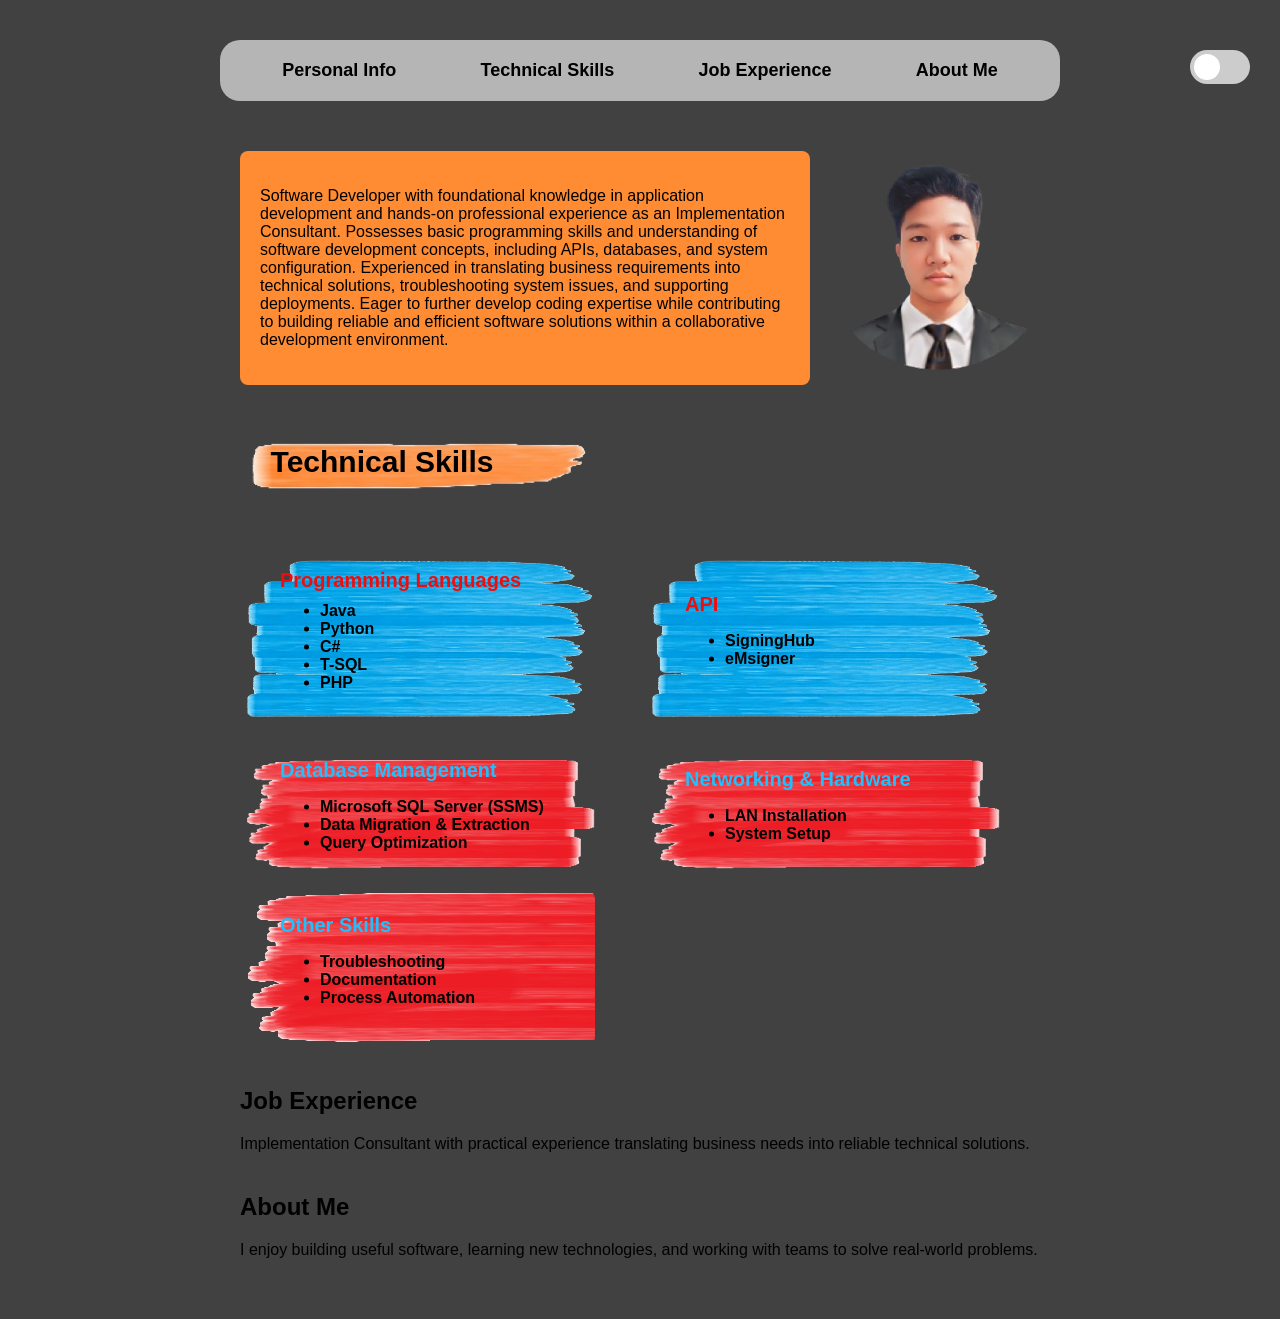
<file: index.html>
<!DOCTYPE html>
<html lang="en">
<head>
    <meta charset="UTF-8">
    <meta name="viewport" content="width=device-width, initial-scale=1.0">
    <title>Mock Page Template</title>
    <link rel="stylesheet" href="Portfolio2.css?v=2">
</head>
<body>
    <nav class="navbar">
        <a href="#personal-info">Personal Info</a>
        <a href="#technical-skills">Technical Skills</a>
        <a href="#job-experience">Job Experience</a>
        <a href="#about-me">About Me</a>
    </nav>

    <div class="switch-wrapper">
        <label class="switch">
            <input type="checkbox" id="themeSwitch">
            <span class="slider round"></span>
        </label>
    </div>

    <section class="profile-container" id="personal-info">
        <div class="bio-box">
            <p>
                Software Developer with foundational knowledge in application development and hands-on professional experience as an Implementation Consultant. Possesses basic programming skills and understanding of software development concepts, including APIs, databases, and system configuration. Experienced in translating business requirements into technical solutions, troubleshooting system issues, and supporting deployments. Eager to further develop coding expertise while contributing to building reliable and efficient software solutions within a collaborative development environment.
            </p>
        </div>

        <div class="profile-picture">
            <img src="Profile_Pic.png" alt="Profile picture">
        </div>
    </section>

    <section class="image-overlay-container" id="technical-skills">
        <div class="skills-header">
            <img src="OrangeBrush2.png" alt="Technical Skills">
            <div class="TechnicalSkills-overlay">Technical Skills</div>
        </div>

        <div class="skills-grid">
            <div class="skills-list-box">
                <div class="Progrlangheader">
                    <div class="SkillList">Programming Languages</div>
                    <ul class="Skills">
                        <li>Java</li>
                        <li>Python</li>
                        <li>C#</li>
                        <li>T-SQL</li>
                        <li>PHP</li>
                    </ul>
                </div>
                <img src="Blue BrushNBG.png" alt="Blue Brush">
            </div>

            <div class="APIskills-list-box">
                <div class="APIheader">
                    <div class="APISkillList">API</div>
                    <ul class="APISkills">
                        <li>SigningHub</li>
                        <li>eMsigner</li>
                    </ul>
                </div>
                <img src="Blue BrushNBG.png" alt="Blue Brush">
            </div>

            <div class="DBskills-list-box">
                <div class="DBheader">
                    <div class="DBSkillList">Database Management</div>
                    <ul class="DBSkills">
                        <li>Microsoft SQL Server (SSMS)</li>
                        <li>Data Migration & Extraction</li>
                        <li>Query Optimization</li>
                    </ul>
                </div>
                <img src="RedBrushNBG.png" alt="Red Brush">
            </div>

            <div class="NetHardwareskills-list-box">
                <div class="NetHardwareheader">
                    <div class="NetwordSkillList">Networking & Hardware</div>
                    <ul class="NetHardwareSkills">
                        <li>LAN Installation</li>
                        <li>System Setup</li>
                    </ul>
                </div>
                <img src="RedBrushNBG.png" alt="Red Brush">
            </div>

            <div class="Otherskills-list-box">
                <div class="Otherheader">
                    <div class="OtherSkillList">Other Skills</div>
                    <ul class="OtherSkills">
                        <li>Troubleshooting</li>
                        <li>Documentation</li>
                        <li>Process Automation</li>
                    </ul>
                </div>
                <img src="RedBrushNBG.png" alt="Red Brush">
            </div>
        </div>
    </section>

    <section id="job-experience" style="max-width: 800px; margin: 0 auto 40px; padding: 0 20px;">
        <h2>Job Experience</h2>
        <p>Implementation Consultant with practical experience translating business needs into reliable technical solutions.</p>
    </section>

    <section id="about-me" style="max-width: 800px; margin: 0 auto 60px; padding: 0 20px;">
        <h2>About Me</h2>
        <p>I enjoy building useful software, learning new technologies, and working with teams to solve real-world problems.</p>
    </section>

    <script>
        const themeSwitch = document.getElementById('themeSwitch');
        const body = document.body;
        const updateTheme = () => {
            body.classList.toggle('white-theme', themeSwitch.checked);
            body.classList.toggle('gray-theme', !themeSwitch.checked);
        };
        themeSwitch.addEventListener('change', updateTheme);
        updateTheme();
    </script>
</body>
</html>
</file>
<file: Portfolio2.css>
html {
    scroll-behavior: smooth;
}

body {
    font-family: Arial, sans-serif;
    margin: 40px auto;
    max-width: 900px;
    padding: 0 20px;
    background-color: #ffffff;
    transition: background-color 0.3s ease;
    overflow-x: hidden;
    box-sizing: border-box;
    -webkit-text-size-adjust: 100%;
}

body.gray-theme {
    background-color: #414141;
}

body.white-theme {
    background-color: #ffffff;
}

.navbar {
    background-color: #b5b5b5;
    border-radius: 20px;
    padding: 20px;
    display: flex;
    justify-content: space-around;
    max-width: 800px;
    margin: 0 auto 50px auto;
}

.navbar a {
    text-decoration: none;
    color: #000000;
    font-size: 18px;
    font-weight: bold;
    transition: color 0.2s ease;
}

.navbar a:hover {
    color: #ff8c32;
}

/*================== Buttons  ===============*/
/* The switch - the box around the slider */
.switch-wrapper {
    position: absolute;
    top: 50px;
    right: 30px;
}
.switch {
  position: relative;
  display: inline-block;
  width: 60px;
  height: 34px;
}


/* Hide default HTML checkbox */
.switch input {
  opacity: 0;
  width: 0;
  height: 0;
}

/* The slider */
.slider {
  position: absolute;
  cursor: pointer;
  top: 0;
  left: 0;
  right: 0;
  bottom: 0;
  background-color: #ccc;
  -webkit-transition: .4s;
  transition: .4s;
}

.slider:before {
  position: absolute;
  content: "";
  height: 26px;
  width: 26px;
  left: 4px;
  bottom: 4px;
  background-color: white;
  -webkit-transition: .4s;
  transition: .4s;
}

input:checked + .slider {
  background-color: #f8dc52;;
}

input:focus + .slider {
  box-shadow: 0 0 2px #2196F3;
}

input:checked + .slider:before {
  -webkit-transform: translateX(26px);
  -ms-transform: translateX(26px);
  transform: translateX(26px);
}

/* Rounded sliders */
.slider.round {
  border-radius: 34px;
}

.slider.round:before {
  border-radius: 50%;
}

/*================== Profile Picture ===============*/
.profile-container {
    display: flex;
    align-items: center;
    gap: 30px;
    max-width: 800px;
    margin: 0 auto 50px auto;
}

.bio-box {
    background-color: #ff8c32;
    padding: 20px;
    border-radius: 8px;
    flex: 2;
    min-height: 150px;
}

.profile-picture {
    width: 200px;
    height: 200px;
    display: flex;
    align-items: center;
    justify-content: center;
    font-weight: bold;
    flex-shrink: 0;
}


.profile-picture img {
    top: 0%;
    display: block;
    width: 180px;   /* or whatever size you want */
    height: auto;
}


/* The container holding both image and text */

 /* Text CSS */
.TechnicalSkills-overlay{
    position: absolute;
    top: 45%;
    left: 20%;
    transform: translate(-50%, -50%);
    margin: 0;
    color: rgb(0, 0, 0);
    font-size: 30px;
    font-weight: bold;

}
.skills-header {
    position: relative;
    width: 100%;
    margin-bottom: 20px;
    overflow: hidden;
    border-radius: 10px;

    position: relative;
    display: inline-block;
}

.skills-header img{
    top: 10%;
    margin-left: 35px;
    display: block;
    width: 350px;   /* or whatever size you want */
    height: auto;
}

/* =================================
   SKILLS GRID
================================= */

.skills-grid {
    display: grid;
    grid-template-columns: 1fr 1fr;
    gap: 20px;
    width: 100%;
    padding: 20px 35px;
    box-sizing: border-box;
}


/* =================================
   COMMON SKILL BOX
================================= */

.skills-list-box,
.APIskills-list-box,
.DBskills-list-box ,
.NetHardwareskills-list-box,
.Otherskills-list-box {
    position: relative;
    width: 100%;
    overflow: hidden;
    border-radius: 10px;
}


/* =================================
   BRUSH IMAGES
================================= */

.skills-list-box img,
.APIskills-list-box img,
.DBskills-list-box img ,
.NetHardwareskills-list-box img,
.Otherskills-list-box{
    display: block;
    width: 350px;
    height: auto;
}


/* =================================
   PROGRAMMING LANGUAGES
================================= */

.Progrlangheader {
    position: absolute;
    top: 50%;
    left: 35px;
    transform: translateY(-50%);

    color: black;
    font-size: 16px;
    font-weight: bold;

    z-index: 2;
}

.SkillList {
    font-size: 20px;
    color: rgb(242, 11, 11);
    margin-bottom: 10px;
}

.Skills {
    margin-top: 0;
}


/* =================================
   API
================================= */

.APIheader {
    position: absolute;
    top: 50%;
    left: 35px;
    transform: translateY(-50%);

    color: black;
    font-size: 16px;
    font-weight: bold;

    z-index: 2;
}

.APISkillList {
    font-size: 20px;
    color: rgb(242, 11, 11);
    margin-bottom: 10px;
}


/* =================================
   DATABASE
================================= */

.DBheader {
    position: absolute;
    top: 50%;
    left: 35px;
    transform: translateY(-50%);

    color: black;
    font-size: 16px;
    font-weight: bold;

    z-index: 2;
}

.DBSkillList {
    font-size: 20px;
    color: rgb(32, 192, 255);
    margin-bottom: 10px;
}

/* =================================
   NETWORK
================================= */

.NetHardwareheader {
    position: absolute;
    top: 50%;
    left: 35px;
    transform: translateY(-50%);

    color: black;
    font-size: 16px;
    font-weight: bold;

    z-index: 2;
}

.NetwordSkillList {
    font-size: 20px;
    color: rgb(32, 192, 255);
    margin-bottom: 10px;
}


/* =================================
   NETWORK
================================= */

.Otherheader {
    position: absolute;
    top: 50%;
    left: 35px;
    transform: translateY(-50%);

    color: black;
    font-size: 16px;
    font-weight: bold;

    z-index: 2;
}

.OtherSkillList {
    font-size: 20px;
    color: rgb(32, 192, 255);
    margin-bottom: 10px;
}

/* =================================
   RESPONSIVE DESIGN
================================= */

@media (max-width: 768px) {
    body {
        margin: 16px auto;
        padding: 0 12px;
    }

    .navbar {
        flex-wrap: wrap;
        gap: 10px;
        padding: 14px 16px;
        margin-bottom: 30px;
    }

    .navbar a {
        font-size: 14px;
    }

    .switch-wrapper {
        position: relative;
        top: auto;
        right: auto;
        display: flex;
        justify-content: flex-end;
        max-width: 800px;
        margin: 0 0 20px auto;
    }

    .profile-container {
        flex-direction: column;
        align-items: center;
        gap: 20px;
        margin-bottom: 30px;
    }

    .bio-box {
        width: 100%;
        padding: 16px;
    }

    .profile-picture {
        width: 100%;
        max-width: 180px;
    }

    .profile-picture img {
        width: 100%;
        max-width: 180px;
    }

    .skills-header {
        display: flex;
        justify-content: center;
        margin-bottom: 20px;
    }

    .skills-header img {
        width: min(100%, 280px);
        margin-left: 0;
    }

    .TechnicalSkills-overlay {
        left: 50%;
        top: 50%;
        transform: translate(-50%, -50%);
        text-align: center;
        font-size: clamp(20px, 4vw, 26px);
    }

    .skills-grid {
        grid-template-columns: 1fr;
        padding: 10px 0;
        gap: 16px;
    }

    .skills-list-box,
    .APIskills-list-box,
    .DBskills-list-box,
    .NetHardwareskills-list-box,
    .Otherskills-list-box {
        min-height: 220px;
        display: flex;
        align-items: center;
        justify-content: center;
    }

    .skills-list-box img,
    .APIskills-list-box img,
    .DBskills-list-box img,
    .NetHardwareskills-list-box img,
    .Otherskills-list-box img {
        width: 100%;
        max-width: 100%;
        height: auto;
        display: block;
    }

    .Progrlangheader,
    .APIheader,
    .DBheader,
    .NetHardwareheader,
    .Otherheader {
        position: absolute;
        top: 50%;
        left: 50%;
        transform: translate(-50%, -50%);
        width: 80%;
        max-width: 220px;
        padding: 0;
        text-align: center;
    }

    .SkillList,
    .APISkillList,
    .DBSkillList,
    .NetwordSkillList,
    .OtherSkillList {
        font-size: 18px;
    }
}

@media (max-width: 480px) {
    .navbar {
        justify-content: center;
    }

    .navbar a {
        width: 100%;
        text-align: center;
    }

    .bio-box {
        padding: 14px;
        font-size: 15px;
    }

    .TechnicalSkills-overlay {
        font-size: 18px;
    }
}
</file>
